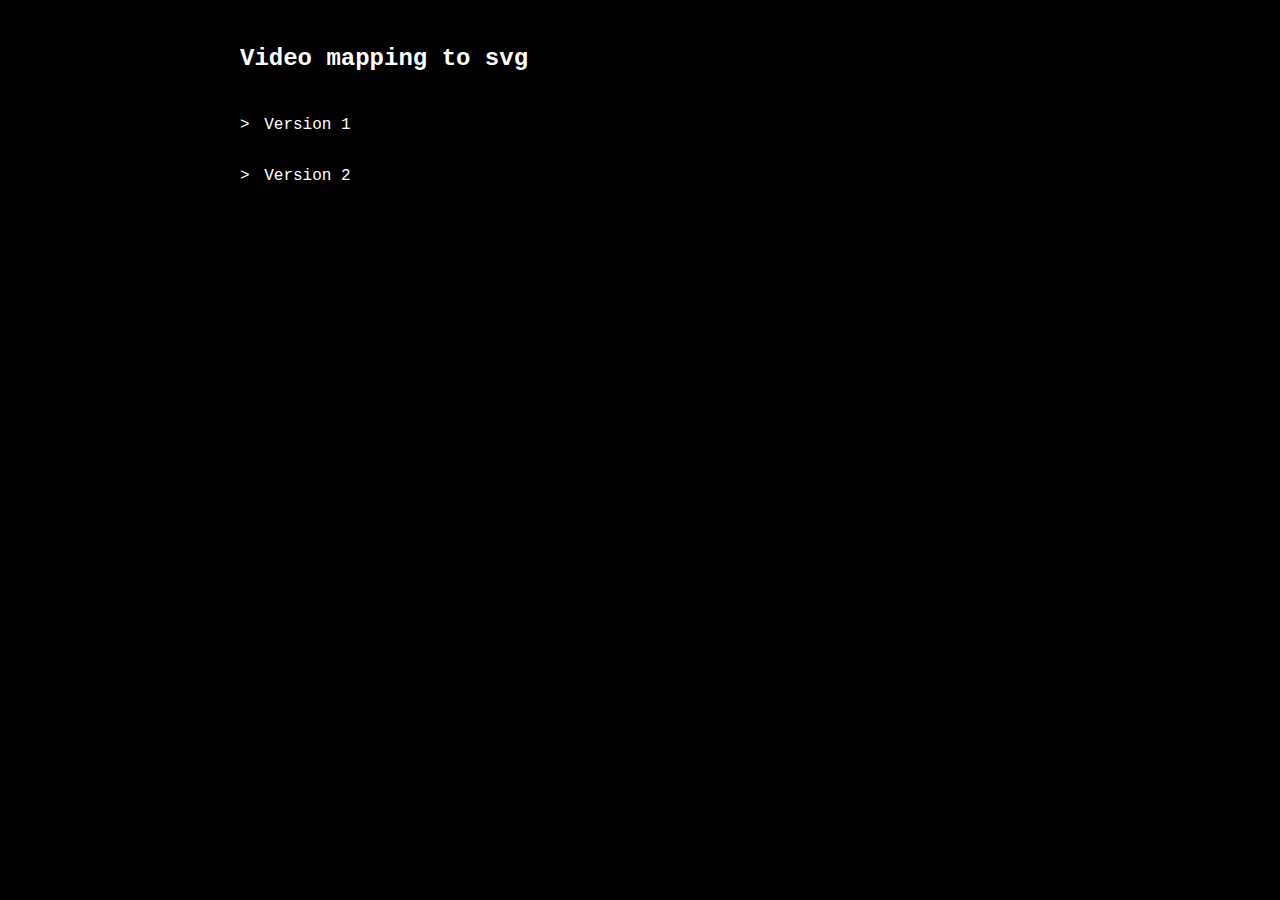
<file: index.html>
<!DOCTYPE html>
<html lang="en">
<head>
    <meta charset="UTF-8">
    <meta name="viewport" content="width=device-width, initial-scale=1.0">
    <title>Video Mapping to SVG</title>
    <style>
        * {
            margin: 0;
            padding: 0;
            box-sizing: border-box;
        }

        body {
            background: #000;
            color: #fff;
            font-family: 'Courier New', Courier, monospace;
            padding: 40px 20px;
            line-height: 1.6;
        }

        .container {
            max-width: 800px;
            margin: 0 auto;
        }

        h1 {
            font-weight: bold;
            margin-bottom: 30px;
            font-size: 24px;
        }

        .versions {
            list-style: none;
        }

        .versions li {
            margin-bottom: 15px;
        }

        .versions a {
            color: #fff;
            text-decoration: none;
            display: inline-block;
            padding: 5px 0;
            transition: opacity 0.2s;
        }

        .versions a:hover {
            opacity: 0.7;
        }

        .versions a::before {
            content: '> ';
            margin-right: 5px;
        }
    </style>
</head>
<body>
    <div class="container">
        <h1>Video mapping to svg</h1>

        <ul class="versions">
            <li><a href="v1/video-to-svg-mapper/">Version 1</a></li>
            <li><a href="v2/video-to-svg-mapper/">Version 2</a></li>
        </ul>
    </div>
</body>
</html>
</file>
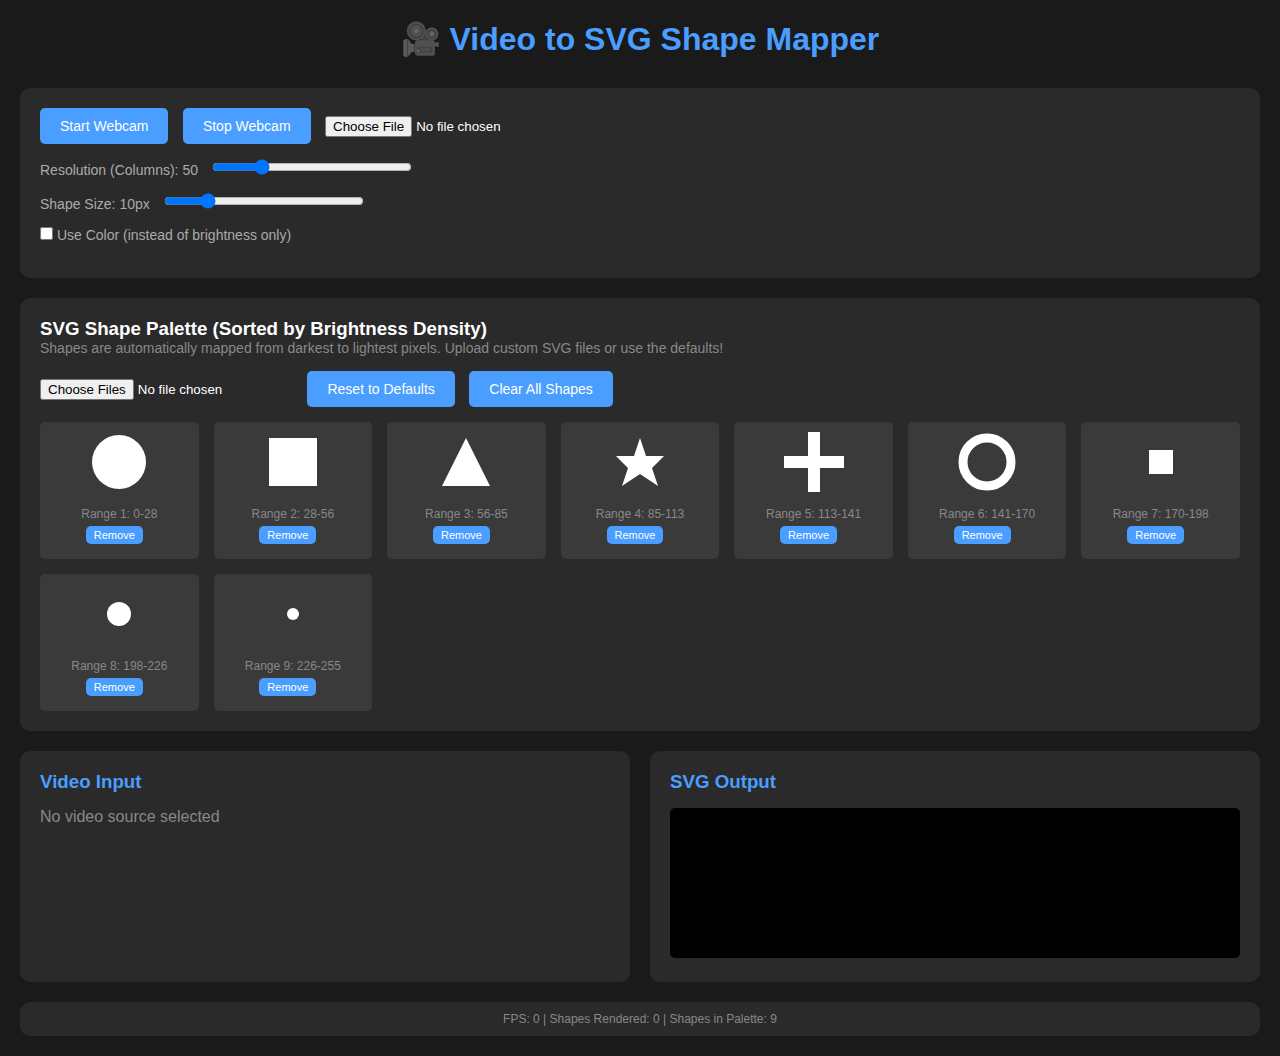
<file: v1/index.html>
<!DOCTYPE html>
<html lang="en">
<head>
    <meta charset="UTF-8">
    <meta name="viewport" content="width=device-width, initial-scale=1.0">
    <title>Video to SVG Shape Mapper</title>
    <link rel="stylesheet" href="css/styles.css">
</head>
<body>
    <div class="container">
        <h1>🎥 Video to SVG Shape Mapper</h1>

        <div class="controls">
            <div class="control-group">
                <button id="startWebcam">Start Webcam</button>
                <button id="stopWebcam">Stop Webcam</button>
                <input type="file" id="videoFile" accept="video/*">
            </div>

            <div class="control-group">
                <label>
                    Resolution (Columns): <span id="resValue">50</span>
                    <input type="range" id="resolution" min="20" max="150" value="50">
                </label>
            </div>

            <div class="control-group">
                <label>
                    Shape Size: <span id="sizeValue">10</span>px
                    <input type="range" id="shapeSize" min="5" max="30" value="10">
                </label>
            </div>

            <div class="control-group">
                <label>
                    <input type="checkbox" id="colorMode"> Use Color (instead of brightness only)
                </label>
            </div>
        </div>

        <div class="shape-editor">
            <h3>SVG Shape Palette (Sorted by Brightness Density)</h3>
            <p style="color: #888; font-size: 14px; margin-bottom: 15px;">
                Shapes are automatically mapped from darkest to lightest pixels. Upload custom SVG files or use the defaults!
            </p>
            <div class="control-group" style="margin-bottom: 15px;">
                <input type="file" id="svgUpload" accept=".svg" multiple>
                <button id="resetShapes">Reset to Defaults</button>
                <button id="clearShapes">Clear All Shapes</button>
            </div>
            <div class="shape-list" id="shapeList"></div>
        </div>

        <div class="display-area">
            <div class="video-container">
                <h3>Video Input</h3>
                <video id="video" autoplay muted playsinline></video>
                <p id="videoStatus" style="color: #888; margin-top: 10px;">No video source selected</p>
            </div>

            <div class="output-container">
                <h3>SVG Output</h3>
                <svg id="outputSvg"></svg>
            </div>
        </div>

        <div class="stats">
            <span id="fps">FPS: 0</span> |
            <span id="shapeCount">Shapes Rendered: 0</span> |
            <span id="shapePalette">Shapes in Palette: 0</span>
        </div>
    </div>

    <script src="js/app.js"></script>
</body>
</html>
</file>
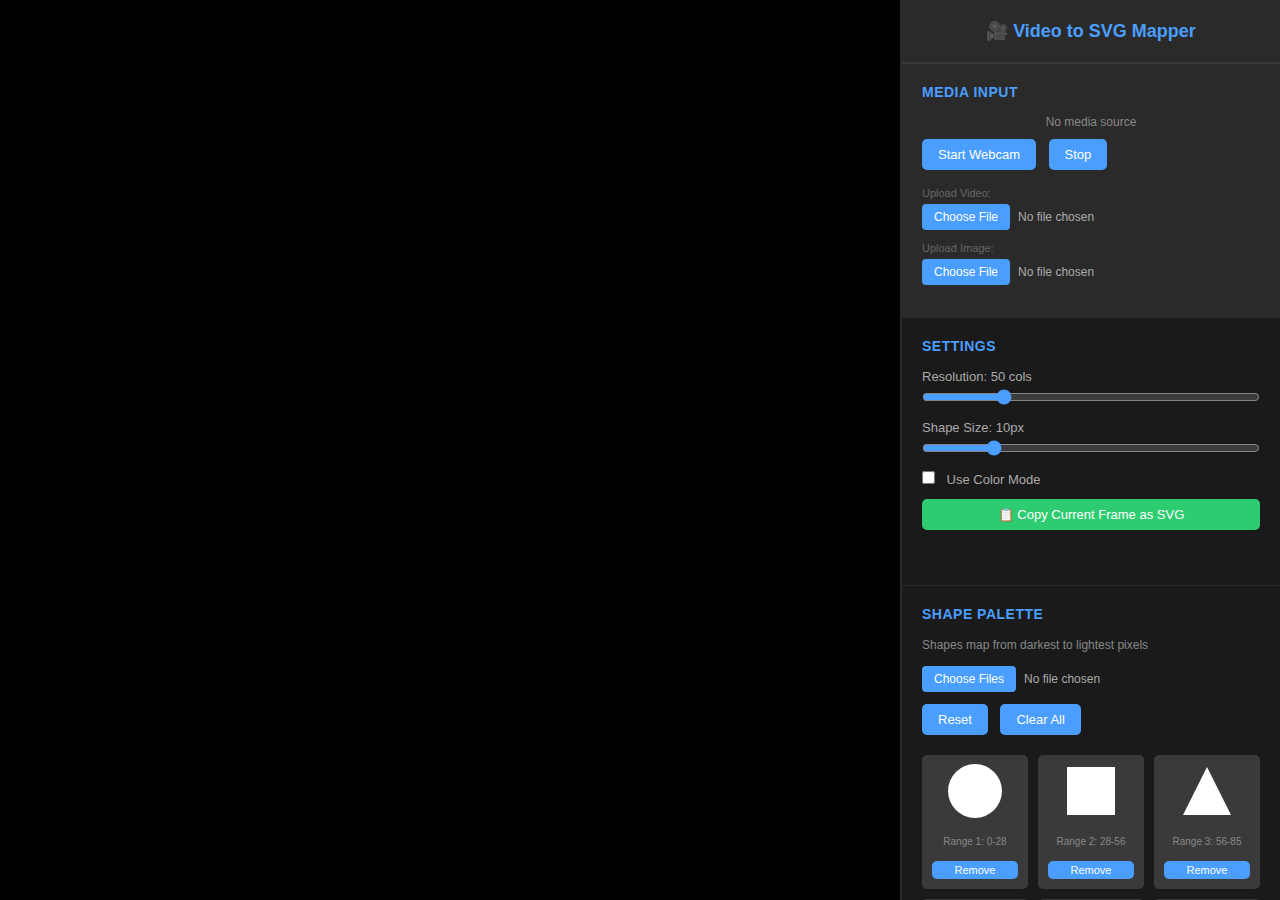
<file: v2/index.html>
<!DOCTYPE html>
<html lang="en">
<head>
    <meta charset="UTF-8">
    <meta name="viewport" content="width=device-width, initial-scale=1.0">
    <title>Video to SVG Shape Mapper</title>
    <link rel="stylesheet" href="css/styles.css">
</head>
<body>
    <div class="app-container">
        <!-- Main SVG Output Area -->
        <div class="main-output">
            <svg id="outputSvg"></svg>
        </div>

        <!-- Right Sidebar -->
        <div class="sidebar">
            <div class="sidebar-header">
                <h1>🎥 Video to SVG Mapper</h1>
            </div>

            <!-- Video Input Section -->
            <div class="sidebar-section video-section">
                <h3>Media Input</h3>
                <video id="video" autoplay muted playsinline></video>
                <img id="imagePreview" style="display: none; width: 100%; border-radius: 5px; margin-bottom: 10px;">
                <p id="videoStatus">No media source</p>
                <div class="control-group">
                    <button id="startWebcam">Start Webcam</button>
                    <button id="stopWebcam">Stop</button>
                </div>
                <div class="control-group">
                    <label style="font-size: 11px; color: #666; margin-bottom: 5px;">Upload Video:</label>
                    <input type="file" id="videoFile" accept="video/*">
                </div>
                <div class="control-group">
                    <label style="font-size: 11px; color: #666; margin-bottom: 5px;">Upload Image:</label>
                    <input type="file" id="imageFile" accept="image/jpeg,image/jpg,image/png,image/webp">
                </div>
            </div>

            <!-- Controls Section -->
            <div class="sidebar-section">
                <h3>Settings</h3>
                <div class="control-group">
                    <label>
                        Resolution: <span id="resValue">50</span> cols
                        <input type="range" id="resolution" min="20" max="150" value="50">
                    </label>
                </div>

                <div class="control-group">
                    <label>
                        Shape Size: <span id="sizeValue">10</span>px
                        <input type="range" id="shapeSize" min="5" max="30" value="10">
                    </label>
                </div>

                <div class="control-group">
                    <label>
                        <input type="checkbox" id="colorMode"> Use Color Mode
                    </label>
                </div>

                <div class="control-group">
                    <button id="copySvg" class="copy-button">
                        📋 Copy Current Frame as SVG
                    </button>
                    <span id="copyFeedback" class="copy-feedback"></span>
                </div>
            </div>

            <!-- Shape Palette Section -->
            <div class="sidebar-section shape-editor">
                <h3>Shape Palette</h3>
                <p class="helper-text">
                    Shapes map from darkest to lightest pixels
                </p>
                <div class="control-group">
                    <input type="file" id="svgUpload" accept=".svg" multiple>
                </div>
                <div class="control-group">
                    <button id="resetShapes">Reset</button>
                    <button id="clearShapes">Clear All</button>
                </div>
                <div class="shape-list" id="shapeList"></div>
            </div>

            <!-- Stats Section -->
            <div class="sidebar-section stats">
                <div class="stat-item">
                    <span class="stat-label">FPS:</span>
                    <span id="fps">0</span>
                </div>
                <div class="stat-item">
                    <span class="stat-label">Shapes:</span>
                    <span id="shapeCount">0</span>
                </div>
                <div class="stat-item">
                    <span class="stat-label">Palette:</span>
                    <span id="shapePalette">0</span>
                </div>
            </div>
        </div>
    </div>

    <script src="js/app.js"></script>
</body>
</html>
</file>
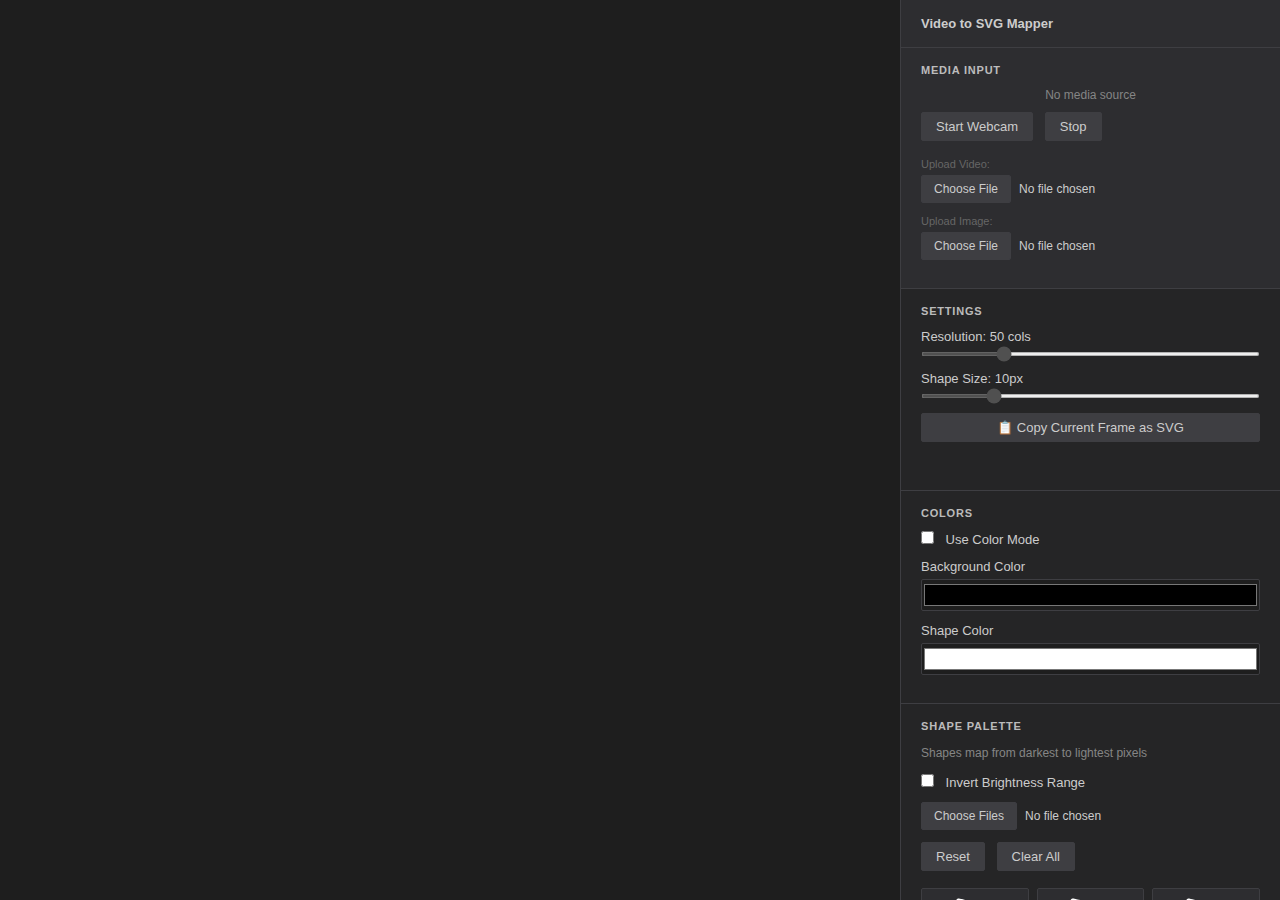
<file: v3/index.html>
<!DOCTYPE html>
<html lang="en">
<head>
    <meta charset="UTF-8">
    <meta name="viewport" content="width=device-width, initial-scale=1.0">
    <title>Video to SVG Shape Mapper</title>
    <link rel="stylesheet" href="css/styles.css">
</head>
<body>
    <div class="app-container">
        <!-- Main SVG Output Area -->
        <div class="main-output">
            <svg id="outputSvg"></svg>
        </div>

        <!-- Right Sidebar -->
        <div class="sidebar">
            <div class="sidebar-header">
                <h1>Video to SVG Mapper</h1>
            </div>

            <!-- Video Input Section -->
            <div class="sidebar-section video-section">
                <h3>Media Input</h3>
                <video id="video" autoplay muted playsinline></video>
                <img id="imagePreview" style="display: none; width: 100%; border-radius: 5px; margin-bottom: 10px;">
                <p id="videoStatus">No media source</p>
                <div class="control-group">
                    <button id="startWebcam">Start Webcam</button>
                    <button id="stopWebcam">Stop</button>
                </div>
                <div class="control-group">
                    <label style="font-size: 11px; color: #666; margin-bottom: 5px;">Upload Video:</label>
                    <div style="display: flex; align-items: center; gap: 8px;">
                        <input type="file" id="videoFile" accept="video/*" style="flex: 1;">
                        <button id="clearVideo" class="clear-file-btn" style="display: none;">×</button>
                    </div>
                </div>
                <div class="control-group">
                    <label style="font-size: 11px; color: #666; margin-bottom: 5px;">Upload Image:</label>
                    <div style="display: flex; align-items: center; gap: 8px;">
                        <input type="file" id="imageFile" accept="image/jpeg,image/jpg,image/png,image/webp" style="flex: 1;">
                        <button id="clearImage" class="clear-file-btn" style="display: none;">×</button>
                    </div>
                </div>
            </div>

            <!-- Controls Section -->
            <div class="sidebar-section">
                <h3>Settings</h3>
                <div class="control-group">
                    <label>
                        Resolution: <span id="resValue">50</span> cols
                        <input type="range" id="resolution" min="20" max="150" value="50">
                    </label>
                </div>

                <div class="control-group">
                    <label>
                        Shape Size: <span id="sizeValue">10</span>px
                        <input type="range" id="shapeSize" min="5" max="30" value="10">
                    </label>
                </div>

                <div class="control-group">
                    <button id="copySvg" class="copy-button">
                        📋 Copy Current Frame as SVG
                    </button>
                    <span id="copyFeedback" class="copy-feedback"></span>
                </div>
            </div>

            <!-- Color Controls Section -->
            <div class="sidebar-section">
                <h3>Colors</h3>
                <div class="control-group">
                    <label>
                        <input type="checkbox" id="colorMode"> Use Color Mode
                    </label>
                </div>
                <div class="control-group">
                    <label>
                        Background Color
                        <input type="color" id="bgColor" value="#000000">
                    </label>
                </div>
                <div class="control-group">
                    <label>
                        Shape Color
                        <input type="color" id="shapeColor" value="#ffffff">
                    </label>
                </div>
            </div>

            <!-- Shape Palette Section -->
            <div class="sidebar-section shape-editor">
                <h3>Shape Palette</h3>
                <p class="helper-text">
                    Shapes map from darkest to lightest pixels
                </p>
                <div class="control-group">
                    <label>
                        <input type="checkbox" id="invertBrightness"> Invert Brightness Range
                    </label>
                </div>
                <div class="control-group">
                    <input type="file" id="svgUpload" accept=".svg" multiple>
                </div>
                <div class="control-group">
                    <button id="resetShapes">Reset</button>
                    <button id="clearShapes">Clear All</button>
                </div>
                <div class="shape-list" id="shapeList"></div>
            </div>

            <!-- Stats Section -->
            <div class="sidebar-section stats">
                <div class="stat-item">
                    <span class="stat-label">FPS:</span>
                    <span id="fps">0</span>
                </div>
                <div class="stat-item">
                    <span class="stat-label">Shapes:</span>
                    <span id="shapeCount">0</span>
                </div>
                <div class="stat-item">
                    <span class="stat-label">Palette:</span>
                    <span id="shapePalette">0</span>
                </div>
            </div>
        </div>
    </div>

    <script src="js/app.js"></script>
</body>
</html>
</file>
<file: v1/css/styles.css>
* {
    margin: 0;
    padding: 0;
    box-sizing: border-box;
}

body {
    font-family: 'Segoe UI', Tahoma, Geneva, Verdana, sans-serif;
    background: #1a1a1a;
    color: #fff;
    padding: 20px;
}

.container {
    max-width: 1400px;
    margin: 0 auto;
}

h1 {
    text-align: center;
    margin-bottom: 30px;
    color: #4a9eff;
}

.controls {
    background: #2a2a2a;
    padding: 20px;
    border-radius: 10px;
    margin-bottom: 20px;
}

.control-group {
    margin-bottom: 15px;
}

label {
    display: block;
    margin-bottom: 5px;
    color: #aaa;
    font-size: 14px;
}

button {
    background: #4a9eff;
    color: white;
    border: none;
    padding: 10px 20px;
    border-radius: 5px;
    cursor: pointer;
    font-size: 14px;
    margin-right: 10px;
    transition: background 0.3s;
}

button:hover {
    background: #357ac9;
}

button:disabled {
    background: #555;
    cursor: not-allowed;
}

input[type="range"] {
    width: 200px;
    margin-left: 10px;
}

input[type="file"] {
    margin-right: 10px;
}

.display-area {
    display: grid;
    grid-template-columns: 1fr 1fr;
    gap: 20px;
    margin-bottom: 20px;
}

.video-container, .output-container {
    background: #2a2a2a;
    padding: 20px;
    border-radius: 10px;
}

.video-container h3, .output-container h3 {
    margin-bottom: 15px;
    color: #4a9eff;
}

video {
    width: 100%;
    max-width: 500px;
    border-radius: 5px;
    display: none;
}

#outputSvg {
    width: 100%;
    background: #000;
    border-radius: 5px;
}

.shape-editor {
    background: #2a2a2a;
    padding: 20px;
    border-radius: 10px;
    margin-bottom: 20px;
}

.shape-list {
    display: grid;
    grid-template-columns: repeat(auto-fill, minmax(150px, 1fr));
    gap: 15px;
    margin-top: 15px;
}

.shape-item {
    background: #3a3a3a;
    padding: 15px;
    border-radius: 5px;
    text-align: center;
}

.shape-item svg {
    width: 60px;
    height: 60px;
    margin-bottom: 10px;
}

.shape-item .brightness-range {
    font-size: 12px;
    color: #888;
}

.stats {
    background: #2a2a2a;
    padding: 10px 20px;
    border-radius: 10px;
    text-align: center;
    color: #888;
    font-size: 12px;
}
</file>
<file: v2/css/styles.css>
* {
    margin: 0;
    padding: 0;
    box-sizing: border-box;
}

body {
    font-family: 'Segoe UI', Tahoma, Geneva, Verdana, sans-serif;
    background: #1a1a1a;
    color: #fff;
    overflow: hidden;
    height: 100vh;
}

/* Main Layout */
.app-container {
    display: flex;
    height: 100vh;
    width: 100vw;
}

/* Main SVG Output Area */
.main-output {
    flex: 1;
    display: flex;
    align-items: center;
    justify-content: center;
    background: #000;
    overflow: hidden;
    padding: 20px;
}

#outputSvg {
    max-width: 100%;
    max-height: 100%;
    width: auto;
    height: auto;
}

/* Right Sidebar */
.sidebar {
    width: 380px;
    background: #1a1a1a;
    border-left: 2px solid #2a2a2a;
    display: flex;
    flex-direction: column;
    overflow-y: auto;
    overflow-x: hidden;
}

.sidebar::-webkit-scrollbar {
    width: 8px;
}

.sidebar::-webkit-scrollbar-track {
    background: #1a1a1a;
}

.sidebar::-webkit-scrollbar-thumb {
    background: #4a9eff;
    border-radius: 4px;
}

/* Sidebar Header */
.sidebar-header {
    padding: 20px;
    background: #2a2a2a;
    border-bottom: 2px solid #3a3a3a;
    position: sticky;
    top: 0;
    z-index: 10;
}

.sidebar-header h1 {
    font-size: 18px;
    color: #4a9eff;
    text-align: center;
}

/* Sidebar Sections */
.sidebar-section {
    padding: 20px;
    border-bottom: 1px solid #2a2a2a;
}

.sidebar-section h3 {
    color: #4a9eff;
    font-size: 14px;
    margin-bottom: 15px;
    text-transform: uppercase;
    letter-spacing: 0.5px;
}

.helper-text {
    color: #888;
    font-size: 12px;
    margin-bottom: 12px;
    line-height: 1.4;
}

/* Video Section */
.video-section {
    background: #2a2a2a;
}

video {
    width: 100%;
    border-radius: 5px;
    display: none;
    margin-bottom: 10px;
}

video[style*="display: block"] {
    display: block !important;
}

#videoStatus {
    color: #888;
    font-size: 12px;
    margin-bottom: 10px;
    text-align: center;
}

/* Controls */
.control-group {
    margin-bottom: 12px;
}

label {
    display: block;
    color: #aaa;
    font-size: 13px;
    margin-bottom: 8px;
}

button {
    background: #4a9eff;
    color: white;
    border: none;
    padding: 8px 16px;
    border-radius: 5px;
    cursor: pointer;
    font-size: 13px;
    margin-right: 8px;
    margin-bottom: 5px;
    transition: background 0.3s;
    white-space: nowrap;
}

button:hover {
    background: #357ac9;
}

button:disabled {
    background: #555;
    cursor: not-allowed;
}

input[type="range"] {
    width: 100%;
    margin-top: 5px;
    accent-color: #4a9eff;
}

input[type="file"] {
    font-size: 12px;
    color: #aaa;
    width: 100%;
}

input[type="file"]::file-selector-button {
    background: #4a9eff;
    color: white;
    border: none;
    padding: 6px 12px;
    border-radius: 4px;
    cursor: pointer;
    font-size: 12px;
    margin-right: 8px;
}

input[type="file"]::file-selector-button:hover {
    background: #357ac9;
}

input[type="checkbox"] {
    margin-right: 8px;
    accent-color: #4a9eff;
}

/* Copy Button */
.copy-button {
    width: 100%;
    background: #2ecc71;
    font-weight: 500;
}

.copy-button:hover {
    background: #27ae60;
}

.copy-feedback {
    display: inline-block;
    margin-top: 8px;
    font-size: 12px;
    color: #2ecc71;
    font-weight: 500;
    opacity: 0;
    transition: opacity 0.3s;
}

.copy-feedback.show {
    opacity: 1;
}

/* Shape List */
.shape-list {
    display: grid;
    grid-template-columns: repeat(3, 1fr);
    gap: 10px;
    margin-top: 15px;
}

.shape-item {
    background: #3a3a3a;
    padding: 10px;
    border-radius: 5px;
    text-align: center;
    display: flex;
    flex-direction: column;
    align-items: center;
}

.shape-item svg {
    width: 40px;
    height: 40px;
    margin-bottom: 8px;
    color: white;
}

.shape-item .brightness-range {
    font-size: 10px;
    color: #888;
    margin-bottom: 8px;
    line-height: 1.3;
}

.shape-item button {
    font-size: 10px;
    padding: 4px 8px;
    margin: 0;
    width: 100%;
}

/* Stats */
.stats {
    background: #2a2a2a;
    padding: 15px 20px;
    margin-top: auto;
}

.stat-item {
    display: flex;
    justify-content: space-between;
    margin-bottom: 8px;
    font-size: 12px;
}

.stat-item:last-child {
    margin-bottom: 0;
}

.stat-label {
    color: #888;
}

.stat-item span:last-child {
    color: #4a9eff;
    font-weight: bold;
}

/* Responsive adjustments */
@media (max-width: 1024px) {
    .sidebar {
        width: 320px;
    }

    .shape-list {
        grid-template-columns: repeat(2, 1fr);
    }
}

@media (max-width: 768px) {
    .app-container {
        flex-direction: column-reverse;
    }

    .sidebar {
        width: 100%;
        height: 50vh;
        border-left: none;
        border-top: 2px solid #2a2a2a;
    }

    .main-output {
        height: 50vh;
    }
}
</file>
<file: v3/css/styles.css>
* {
    margin: 0;
    padding: 0;
    box-sizing: border-box;
}

body {
    font-family: -apple-system, BlinkMacSystemFont, 'Segoe UI', 'Roboto', 'Oxygen', 'Ubuntu', 'Cantarell', sans-serif;
    background: #1e1e1e;
    color: #cccccc;
    overflow: hidden;
    height: 100vh;
    font-size: 13px;
}

/* Main Layout */
.app-container {
    display: flex;
    height: 100vh;
    width: 100vw;
}

/* Main SVG Output Area */
.main-output {
    flex: 1;
    display: flex;
    align-items: center;
    justify-content: center;
    background: #1e1e1e;
    overflow: hidden;
    padding: 20px;
}

#outputSvg {
    max-width: 100%;
    max-height: 100%;
    width: auto;
    height: auto;
}

/* Right Sidebar */
.sidebar {
    width: 380px;
    background: #252526;
    border-left: 1px solid #3e3e42;
    display: flex;
    flex-direction: column;
    overflow-y: auto;
    overflow-x: hidden;
}

.sidebar::-webkit-scrollbar {
    width: 10px;
}

.sidebar::-webkit-scrollbar-track {
    background: #252526;
}

.sidebar::-webkit-scrollbar-thumb {
    background: #424242;
    border-radius: 0;
}

.sidebar::-webkit-scrollbar-thumb:hover {
    background: #4e4e4e;
}

/* Sidebar Header */
.sidebar-header {
    padding: 16px 20px;
    background: #2d2d30;
    border-bottom: 1px solid #3e3e42;
    position: sticky;
    top: 0;
    z-index: 10;
}

.sidebar-header h1 {
    font-size: 13px;
    font-weight: 600;
    color: #cccccc;
    text-align: left;
    letter-spacing: 0;
    text-transform: none;
}

/* Sidebar Sections */
.sidebar-section {
    padding: 16px 20px;
    border-bottom: 1px solid #3e3e42;
}

.sidebar-section h3 {
    color: #cccccc;
    font-size: 11px;
    font-weight: 600;
    margin-bottom: 12px;
    text-transform: uppercase;
    letter-spacing: 0.8px;
    opacity: 0.9;
}

.helper-text {
    color: #858585;
    font-size: 12px;
    margin-bottom: 12px;
    line-height: 1.5;
}

/* Video Section */
.video-section {
    background: #2d2d30;
}

video {
    width: 100%;
    border-radius: 5px;
    display: none;
    margin-bottom: 10px;
}

video[style*="display: block"] {
    display: block !important;
}

#videoStatus {
    color: #858585;
    font-size: 12px;
    margin-bottom: 10px;
    text-align: center;
}

/* Controls */
.control-group {
    margin-bottom: 12px;
}

label {
    display: block;
    color: #cccccc;
    font-size: 13px;
    margin-bottom: 6px;
    font-weight: 400;
}

button {
    background: #3e3e42;
    color: #cccccc;
    border: 1px solid #3e3e42;
    padding: 6px 14px;
    border-radius: 2px;
    cursor: pointer;
    font-size: 13px;
    font-weight: 400;
    margin-right: 8px;
    margin-bottom: 5px;
    transition: background 0.2s;
    white-space: nowrap;
}

button:hover {
    background: #505050;
    border-color: #505050;
}

button:disabled {
    background: #2d2d30;
    color: #656565;
    border-color: #3e3e42;
    cursor: not-allowed;
}

input[type="range"] {
    width: 100%;
    margin-top: 5px;
    accent-color: #505050;
    height: 4px;
}

input[type="file"] {
    font-size: 12px;
    color: #cccccc;
    width: 100%;
}

input[type="file"]::file-selector-button {
    background: #3e3e42;
    color: #cccccc;
    border: 1px solid #3e3e42;
    padding: 6px 12px;
    border-radius: 2px;
    cursor: pointer;
    font-size: 12px;
    font-weight: 400;
    margin-right: 8px;
}

input[type="file"]::file-selector-button:hover {
    background: #505050;
}

input[type="checkbox"] {
    margin-right: 8px;
    accent-color: #505050;
    cursor: pointer;
}

input[type="color"] {
    width: 100%;
    height: 32px;
    border: 1px solid #3e3e42;
    border-radius: 2px;
    cursor: pointer;
    margin-top: 5px;
    background: #1e1e1e;
}

/* Clear File Button */
.clear-file-btn {
    min-width: 28px;
    width: 28px;
    height: 28px;
    padding: 0;
    margin: 0;
    font-size: 20px;
    line-height: 1;
    display: flex;
    align-items: center;
    justify-content: center;
    background: #3e3e42;
    color: #cccccc;
    border: 1px solid #3e3e42;
    border-radius: 2px;
    cursor: pointer;
    transition: background 0.2s;
}

.clear-file-btn:hover {
    background: #d32f2f;
    border-color: #d32f2f;
    color: #ffffff;
}

/* Copy Button */
.copy-button {
    width: 100%;
    background: #3e3e42;
    font-weight: 400;
}

.copy-button:hover {
    background: #505050;
}

.copy-feedback {
    display: inline-block;
    margin-top: 8px;
    font-size: 12px;
    color: #4ec9b0;
    font-weight: 400;
    opacity: 0;
    transition: opacity 0.3s;
}

.copy-feedback.show {
    opacity: 1;
}

/* Shape List */
.shape-list {
    display: grid;
    grid-template-columns: repeat(3, 1fr);
    gap: 8px;
    margin-top: 12px;
}

.shape-item {
    background: #2d2d30;
    padding: 12px;
    border: 1px solid #3e3e42;
    border-radius: 2px;
    text-align: center;
    display: flex;
    flex-direction: column;
    align-items: center;
    transition: background 0.2s;
}

.shape-item:hover {
    background: #2a2a2d;
}

.shape-item svg {
    width: 40px;
    height: 40px;
    margin-bottom: 8px;
    color: #cccccc;
}

.shape-item .brightness-range {
    font-size: 10px;
    color: #858585;
    margin-bottom: 8px;
    line-height: 1.3;
}

.shape-item button {
    font-size: 11px;
    padding: 4px 8px;
    margin: 0;
    width: 100%;
}

/* Stats */
.stats {
    background: #2d2d30;
    padding: 16px 20px;
    margin-top: auto;
    border-top: 1px solid #3e3e42;
}

.stat-item {
    display: flex;
    justify-content: space-between;
    margin-bottom: 8px;
    font-size: 12px;
}

.stat-item:last-child {
    margin-bottom: 0;
}

.stat-label {
    color: #858585;
    font-weight: 400;
}

.stat-item span:last-child {
    color: #4ec9b0;
    font-weight: 400;
}

/* Responsive adjustments */
@media (max-width: 1024px) {
    .sidebar {
        width: 320px;
    }

    .shape-list {
        grid-template-columns: repeat(2, 1fr);
    }
}

@media (max-width: 768px) {
    .app-container {
        flex-direction: column-reverse;
    }

    .sidebar {
        width: 100%;
        height: 50vh;
        border-left: none;
        border-top: 1px solid #3e3e42;
    }

    .main-output {
        height: 50vh;
    }
}
</file>
